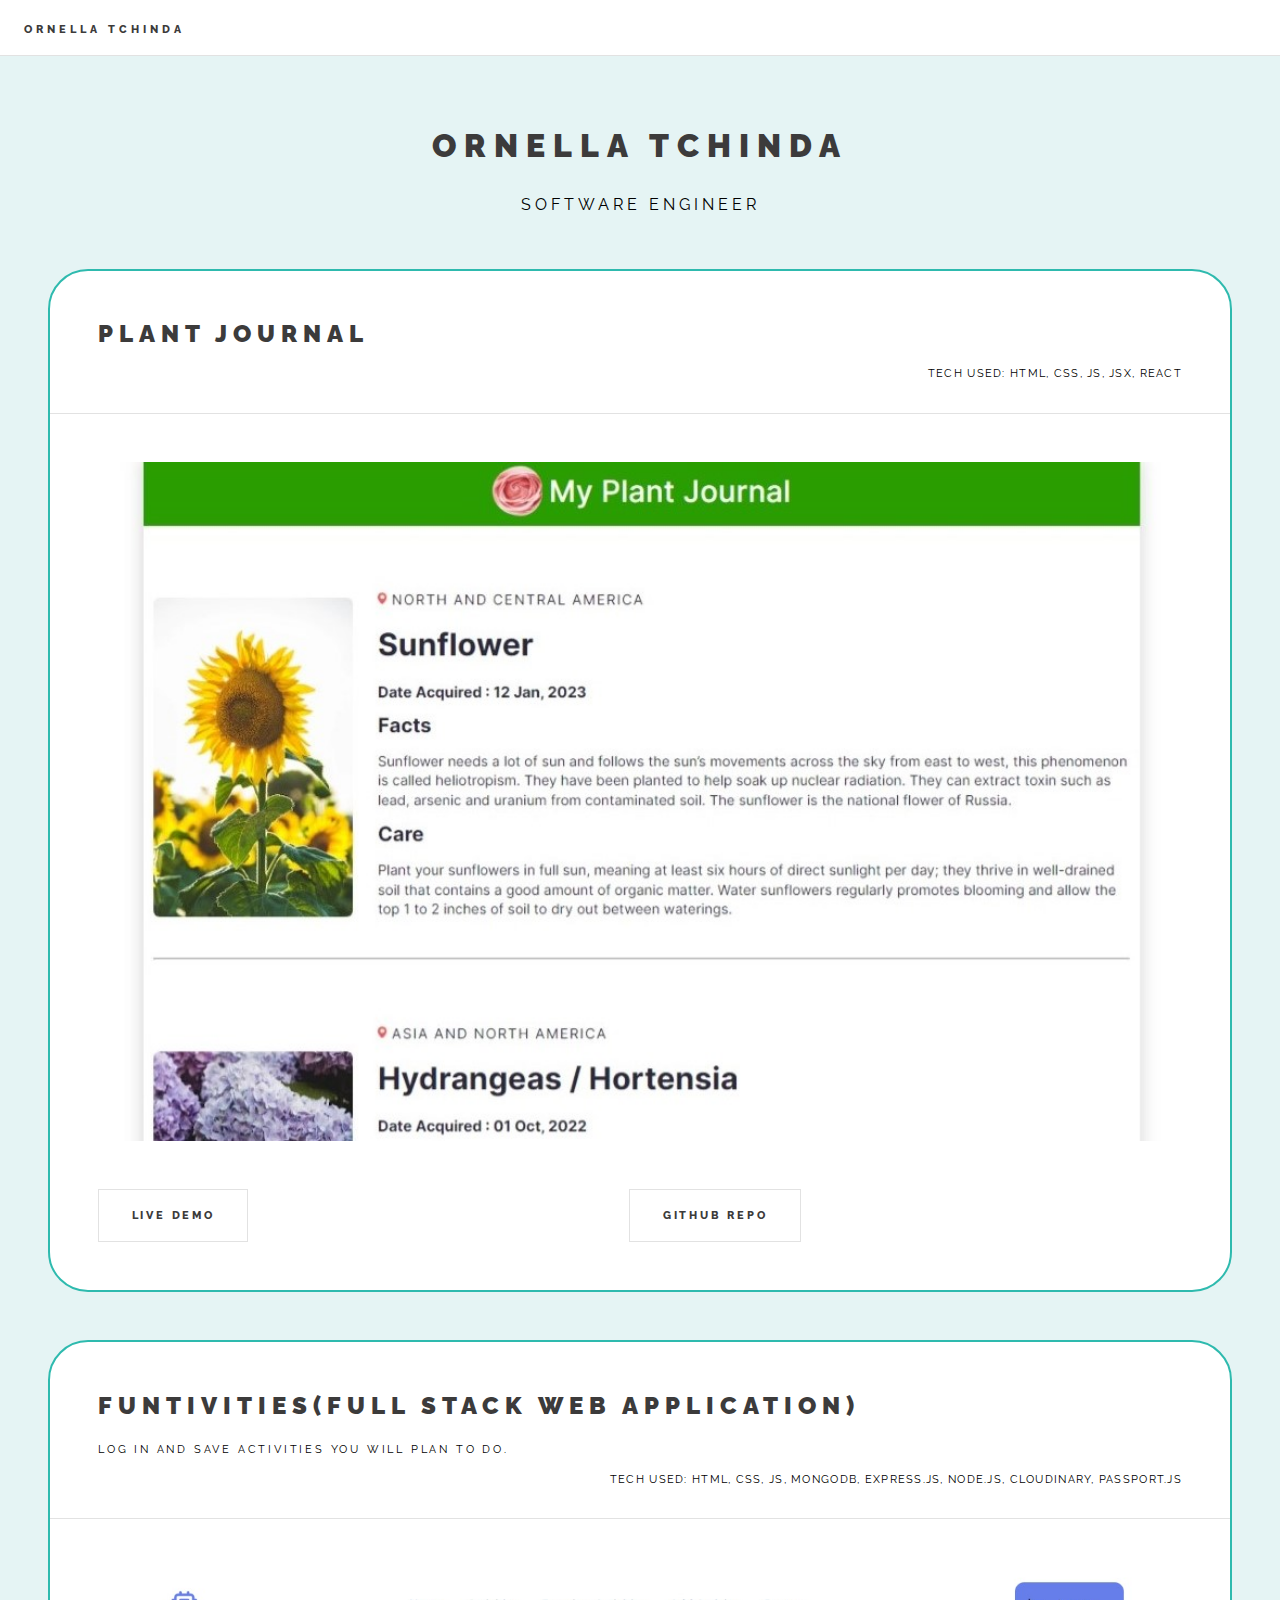
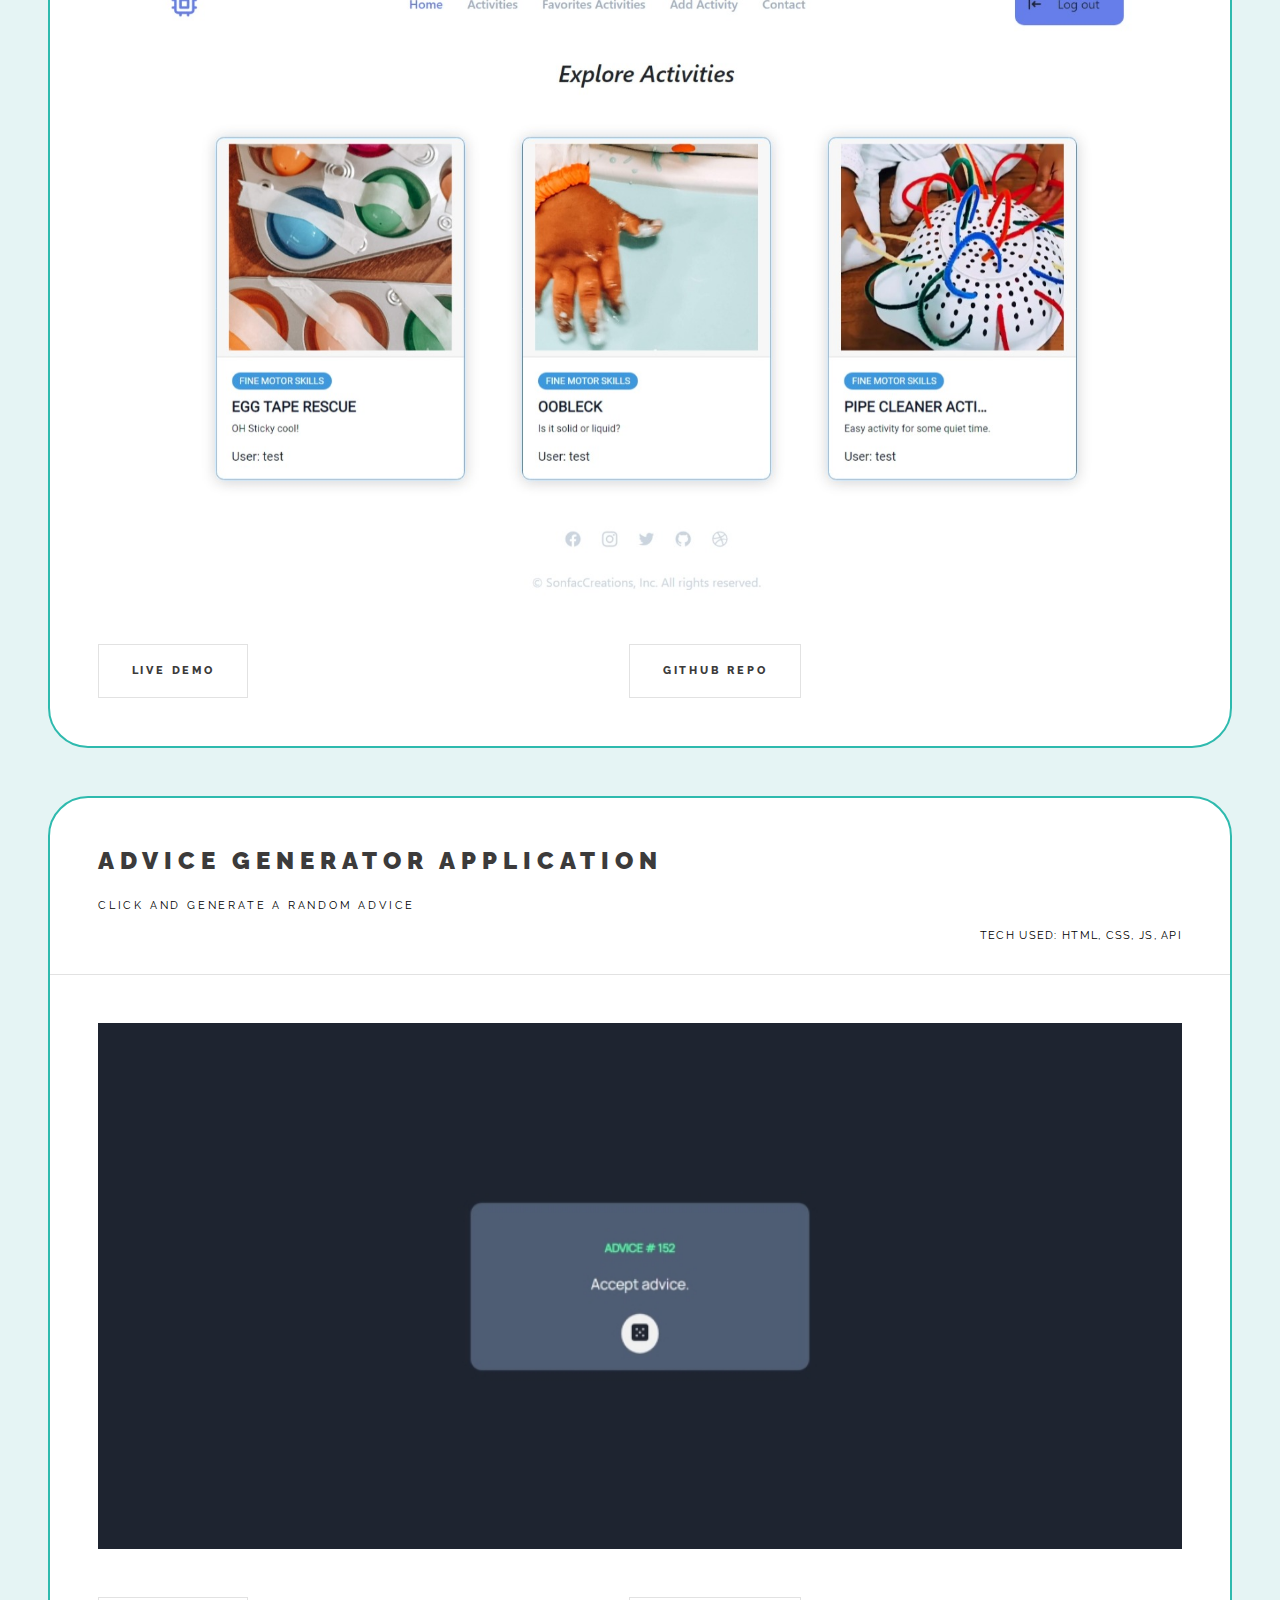
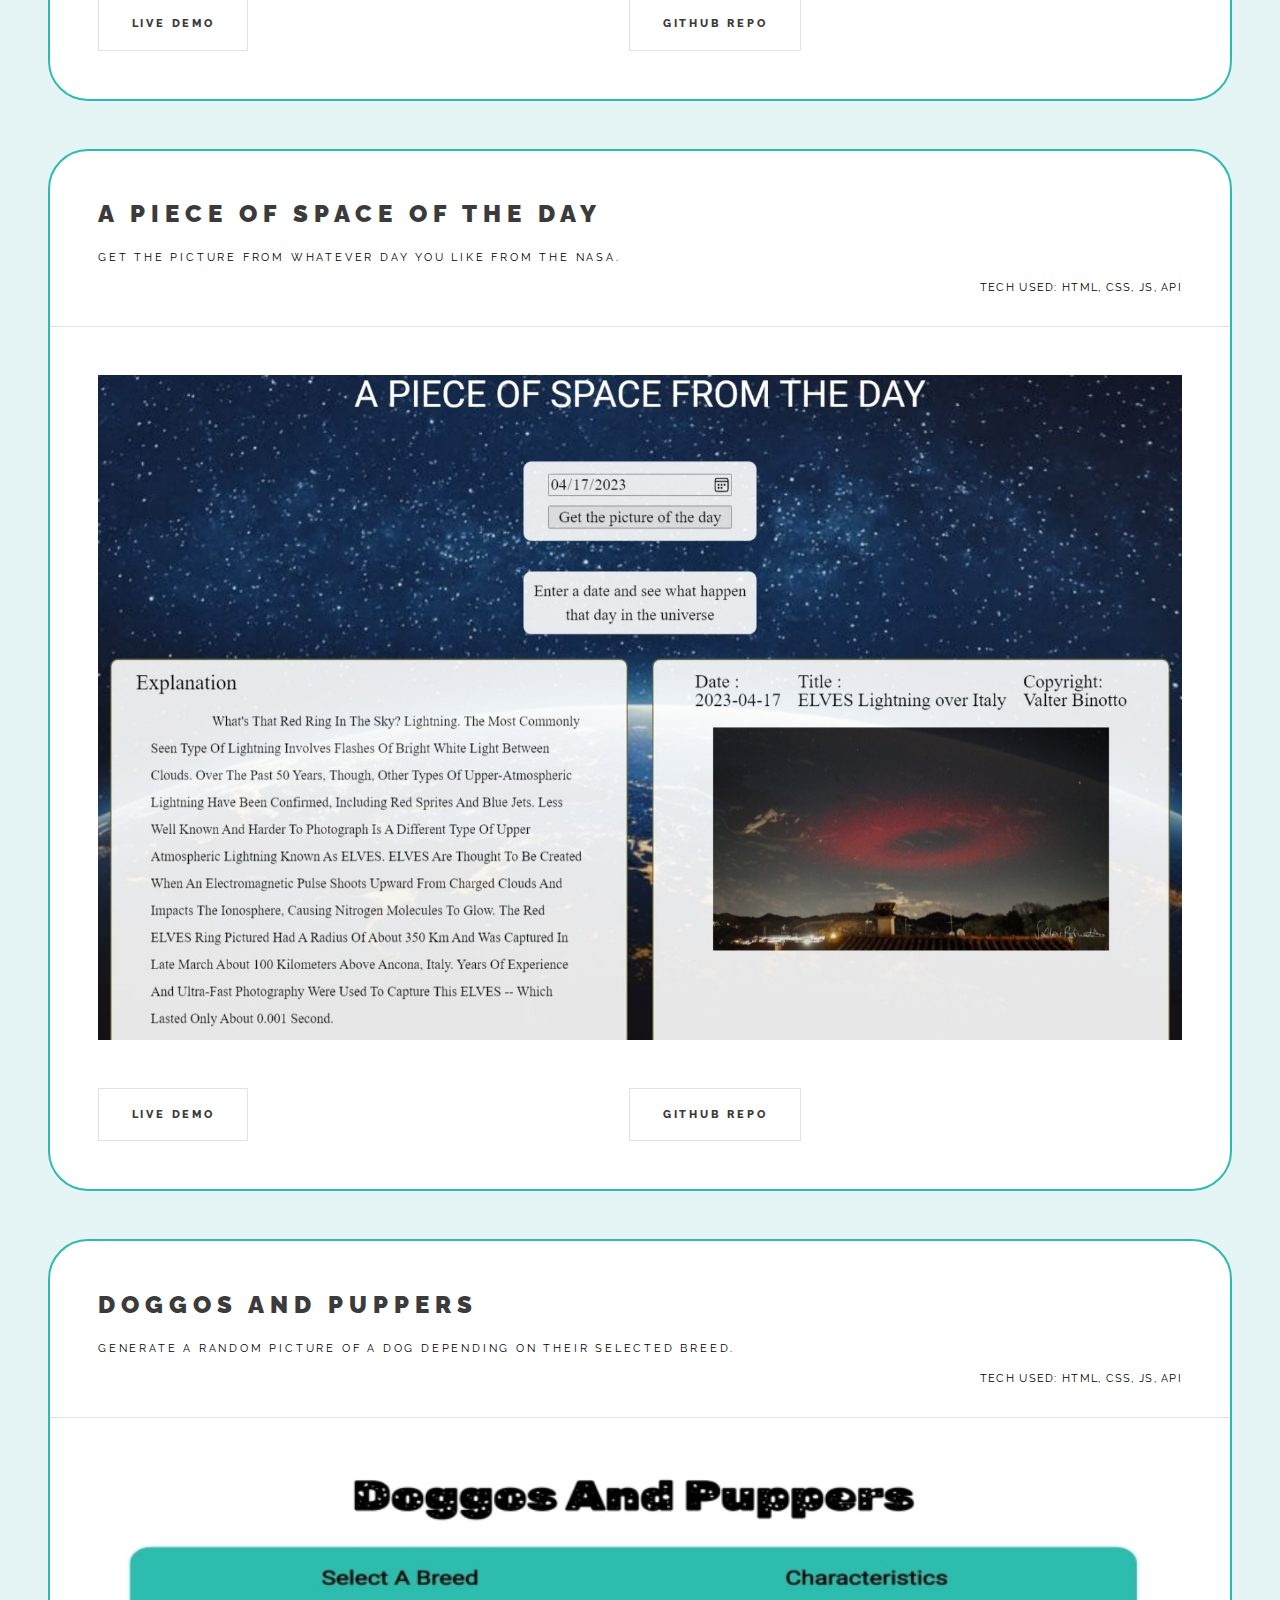
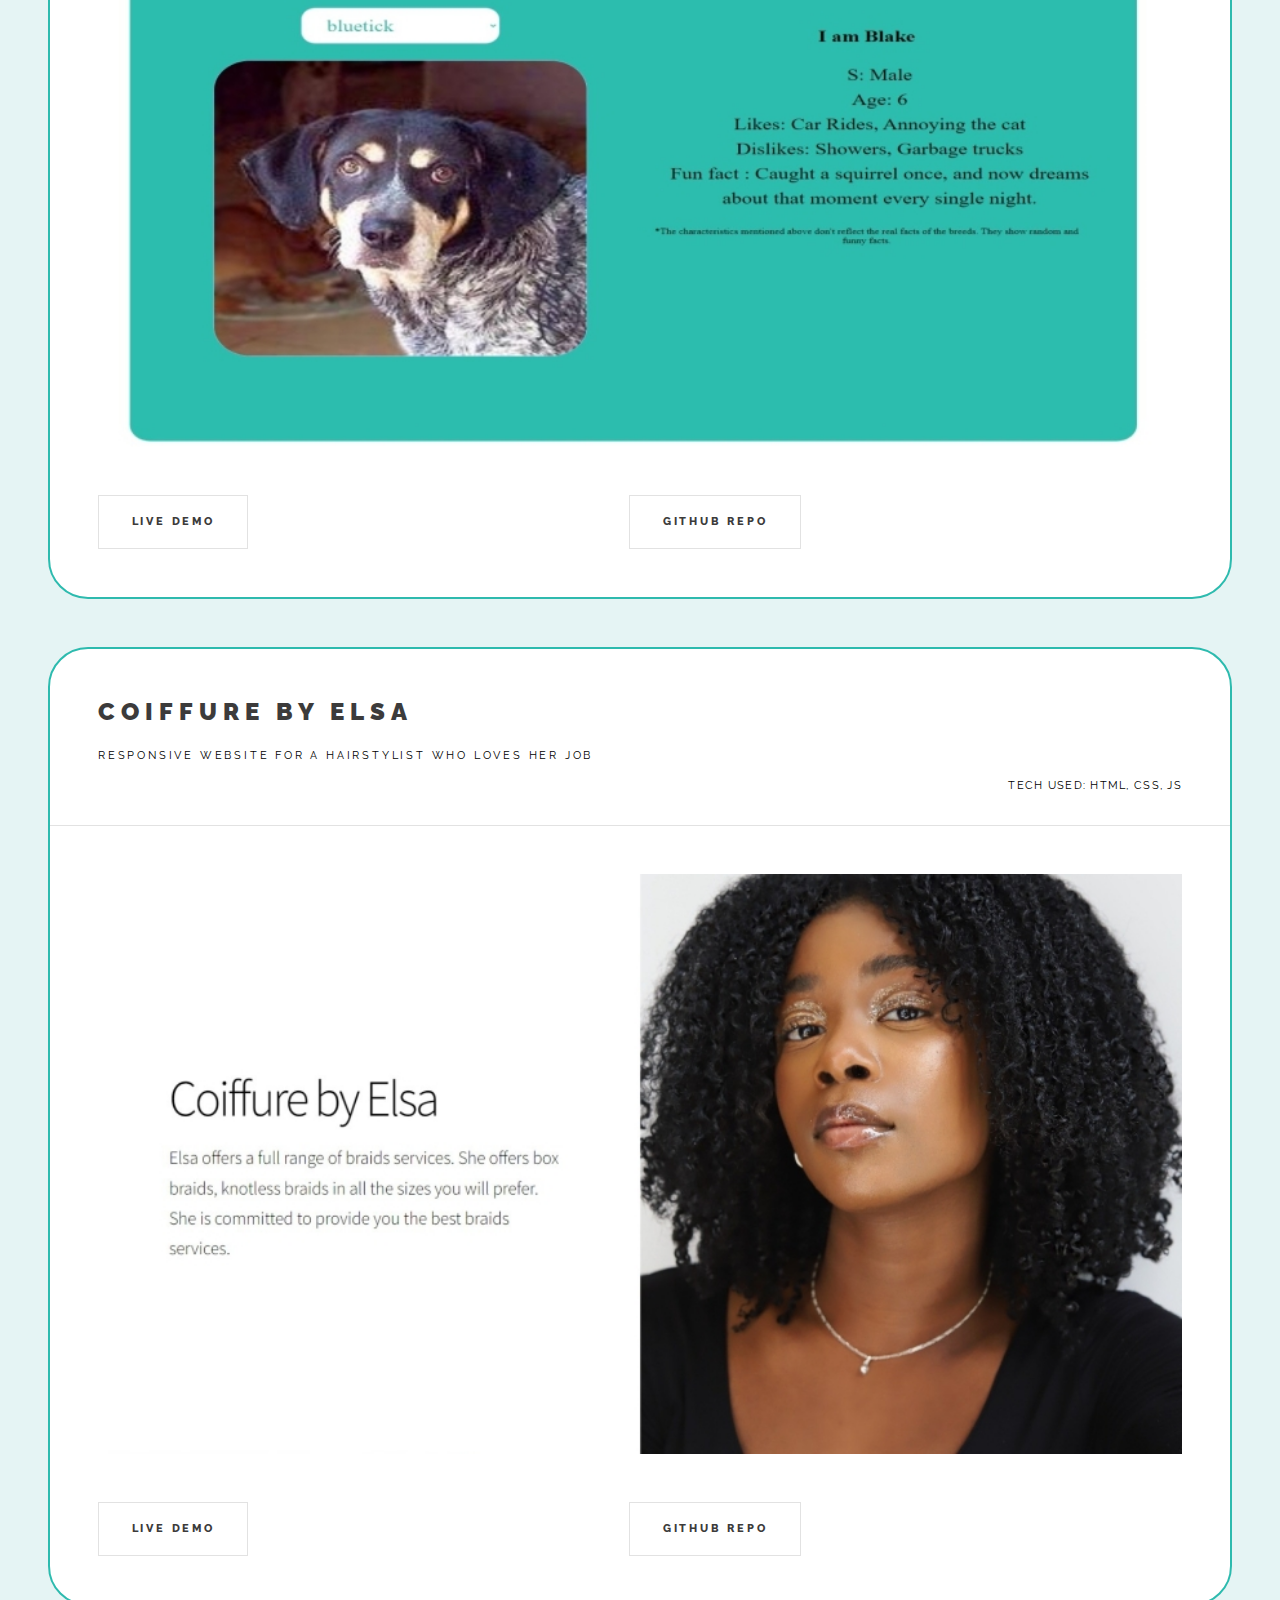
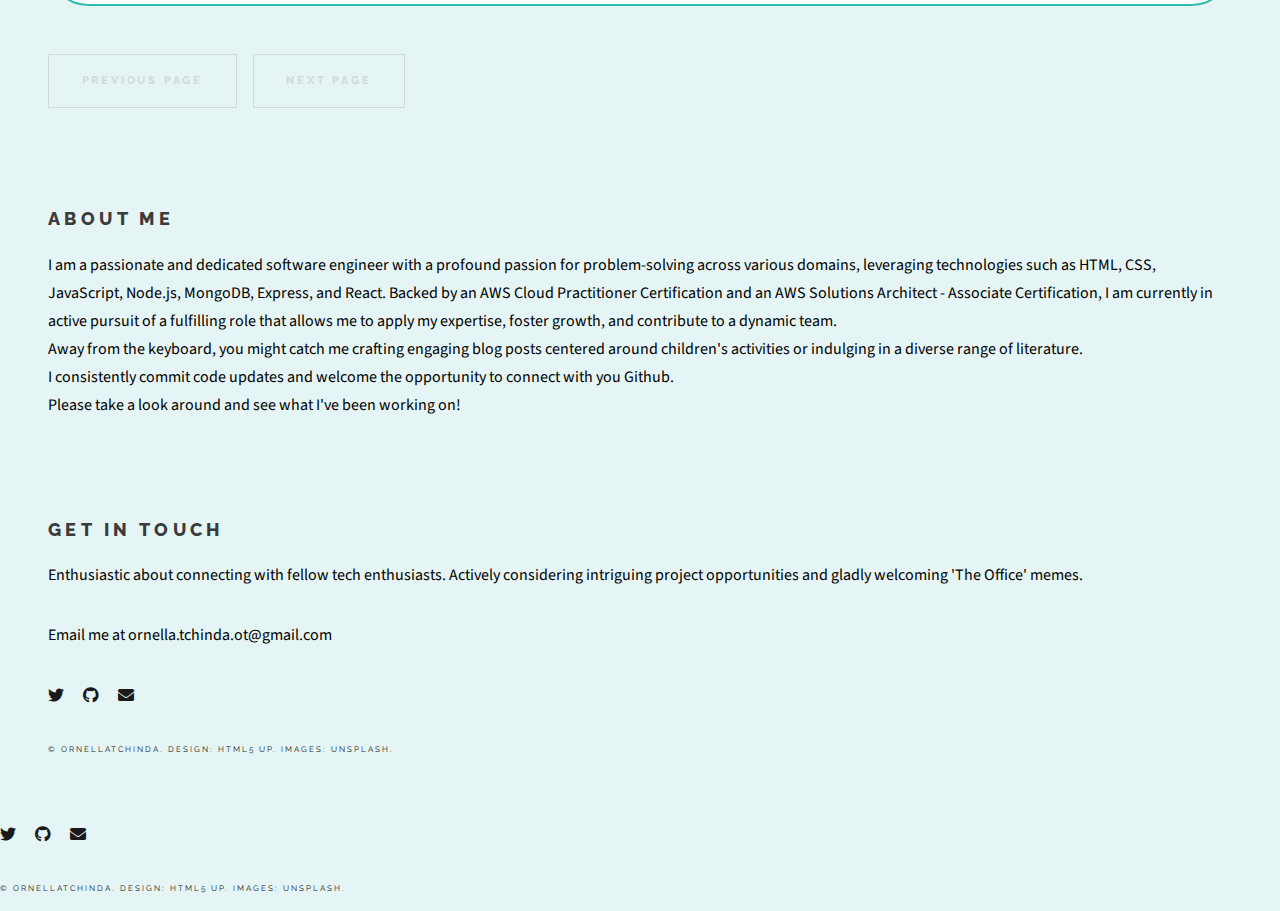
<file: index.html>
<!DOCTYPE HTML>
<!--
	Future Imperfect by HTML5 UP
	html5up.net | @ajlkn
	Free for personal and commercial use under the CCA 3.0 license (html5up.net/license)
-->
<html>

<head>
	<title>Ornella Tchinda</title>
	<meta charset="utf-8" />
	<meta name="viewport" content="width=device-width, initial-scale=1, user-scalable=no" />
	<meta name="color-scheme" content="light dark">
	<link rel="stylesheet" href="https://cdnjs.cloudflare.com/ajax/libs/font-awesome/4.7.0/css/font-awesome.min.css">
	<link rel="stylesheet" href="assets/css/main.css" />
</head>

<body class="is-preload">

	<!-- Wrapper -->
	<div id="wrapper">

		<!-- Header -->
		<header id="header">
			<h1><a href="index.html">Ornella Tchinda</a></h1>
			<!-- <nav class="links">
				<ul>
					<li><a href="#">Home</a></li>
					<li><a href="#">About me</a></li>
					<li><a href="#">Projects</a></li>
					<li><a href="#">Contact Me</a></li>
					<!-- <li><a href="#">Adipiscing</a></li> -->
			<!-- </ul>
			</nav>  -->
			<!-- <nav class="main">
				<ul>
					<!-- <li class="search">
						<a class="fa-search" href="#search">Search</a>
						<form id="search" method="get" action="#">
							<input type="text" name="query" placeholder="Search" />
						</form>
					</li> -->
			<!-- <li class="menu">
						<a class="fa-bars" href="#menu">Menu</a>
					</li>
				</ul>
			</nav> -->
		</header>



		<!-- Menu -->
		<section id="menu">

			<!-- Search -->
			<!-- <section>
				<form class="search" method="get" action="#">
					<input type="text" name="query" placeholder="Search" />
				</form>
			</section> -->

			<!-- Links -->
			<!-- <section>
				<ul class="links">
					<li>
						<a href="#">
							<h3>Home</h3>
							<!-- <p>Feugiat tempus veroeros dolor</p> -->
			<!-- </a>
					</li>
					<li>
						<a href="#">
							<h3>About me</h3>
							<!-- <p>Sed vitae justo condimentum</p> -->
			<!-- </a>
					</li>
					<li>
						<a href="#">
							<h3>Projects</h3>
							<!-- <p>Phasellus sed ultricies mi congue</p> -->
			<!-- </a>
					</li>
					<li>
						<a href="#">
							<h3>Contact Me</h3>
							<!-- <p>Porta lectus amet ultricies</p> -->
			<!-- </a>
					</li>
				</ul>
			</section>  -->

			<!-- Actions -->
			<!-- <section>
				<ul class="actions stacked">
					<li><a href="#" class="button large fit">Log In</a></li>
				</ul>
			</section> -->

		</section>

		<!-- Main -->
		<div id="main">

			<!-- Post -->
			<article class="post">
				<header>
					<div class="title">
						<h2><a href="https://plant-journal.netlify.app//">Plant Journal</a>
						</h2>
						<p class="techUsed">Tech Used: HTML, CSS, JS, JSX, React</p>
					</div>

				</header>

				<a href="https://plant-journal.netlify.app/" class="image featured"><img
						src="images/plant-journal-webcapture.jpeg" alt="" /></a>
				<!-- <p>Mauris neque quam, fermentum ut nisl vitae, convallis maximus nisl. Sed mattis nunc id lorem euismod
					placerat. Vivamus porttitor magna enim, ac accumsan tortor cursus at. Phasellus sed ultricies mi non
					congue ullam corper. Praesent tincidunt sed tellus ut rutrum. Sed vitae justo condimentum, porta
					lectus vitae, ultricies congue gravida diam non fringilla.</p> -->
				<footer>
					<ul class="actions">
						<li><a href="https://plant-journal.netlify.app/" class="button large">Live Demo</a>
						</li>
					</ul>
					<ul class="actions">
						<li><a href="https://github.com/OrnellaTchinda/Plant-Journal" class="button large">GitHub
								Repo</a>
						</li>
					</ul>
					<!-- <ul class="stats">
						<li><a href="#">General</a></li>
						<li><a href="#" class="icon solid fa-heart">28</a></li>
						<li><a href="#" class="icon solid fa-comment">128</a></li>
					</ul> -->
				</footer>
			</article>

			<!-- Post -->
			<article class="post">
				<header>
					<div class="title">
						<h2><a href="https://funtivities.cyclic.app">Funtivities(Full Stack Web Application)</a>
						</h2>
						<p>Log in and save activities you will plan to do.</p>
						<p class="techUsed">Tech Used: HTML, CSS, JS, MongoDB, Express.js, Node.js, Cloudinary,
							Passport.js</p>
					</div>

				</header>

				<a href="https://funtivities.cyclic.app" class="image featured"><img
						src="images/Funtivities-webCapture.jpeg" alt="" /></a>
				<!-- <p>Mauris neque quam, fermentum ut nisl vitae, convallis maximus nisl. Sed mattis nunc id lorem euismod
					placerat. Vivamus porttitor magna enim, ac accumsan tortor cursus at. Phasellus sed ultricies mi non
					congue ullam corper. Praesent tincidunt sed tellus ut rutrum. Sed vitae justo condimentum, porta
					lectus vitae, ultricies congue gravida diam non fringilla.</p> -->
				<footer>
					<ul class="actions">
						<li><a href="https://funtivities.cyclic.app" class="button large">Live Demo</a>
						</li>
					</ul>
					<ul class="actions">
						<li><a href="https://github.com/OrnellaTchinda/funtivities" class="button large">GitHub
								Repo</a>
						</li>
					</ul>
					<!-- <ul class="stats">
						<li><a href="#">General</a></li>
						<li><a href="#" class="icon solid fa-heart">28</a></li>
						<li><a href="#" class="icon solid fa-comment">128</a></li>
					</ul> -->
				</footer>
			</article>

			<!-- Post -->
			<article class="post">
				<header>
					<div class="title">
						<h2><a href="https://advice-generator-we-need.netlify.app/">Advice Generator Application</a>
						</h2>
						<p>CLick and generate a random advice</p>
						<p class="techUsed">Tech Used: HTML, CSS, JS, API</p>
					</div>


					<!--<div class="meta">

						<a href="#" class="icon solid fa-html5"></a>
						<a href="#" class="icon solid fa-css"></a>
						<a href="#" class="icon solid fa-js">f3b8</a>

						<!-- <time class="published" datetime="2015-11-01">November 1, 2015</time>
						<a href="#" class="author"><span class="name">Jane Doe</span><img src="images/avatar.jpg"
								alt="" /></a> -->
					<!--</div> -->
				</header>

				<a href="https://advice-generator-we-need.netlify.app/" class="image featured"><img
						src="images/Web capture-R_advice-generator-we-need.netlify.app.jpeg" alt="" /></a>

				<footer>
					<ul class="actions">
						<li><a href="https://advice-generator-we-need.netlify.app/" class="button large">Live Demo</a>
						</li>
					</ul>
					<ul class="actions">
						<li><a href="https://github.com/OrnellaTchinda/Advice-Generator" class="button large">GitHub
								Repo</a>
						</li>
					</ul>
					<!-- <ul class="stats">
						<li><a href="#">General</a></li>
						<li><a href="#" class="icon solid fa-heart">28</a></li>
						<li><a href="#" class="icon solid fa-comment">128</a></li>
					</ul> -->
				</footer>
			</article>

			<!-- Post -->

			<article class="post">
				<header>
					<div class="title">
						<h2><a href="https://doggos-and-puppers.netlify.app/">A piece of space of the day</a></h2>
						<p>Get the picture from whatever day you like from the NASA.</p>
						<p class="techUsed">Tech Used: HTML, CSS, JS, API</p>
					</div>
					<!-- <div class="meta">
						<time class="published" datetime="2015-10-25">October 25, 2015</time>
						<a href="#" class="author"><span class="name">Jane Doe</span><img src="images/avatar.jpg"
								alt="" /></a>
					</div> -->
				</header>
				<a href="https://nasa-find-picture-of-the-day.netlify.app" class="image featured"><img
						src="images/A_piece_of_space.jpeg" alt="" /></a>
				<!-- <p>Mauris neque quam, fermentum ut nisl vitae, convallis maximus nisl. Sed mattis nunc id lorem euismod
					placerat. Vivamus porttitor magna enim, ac accumsan tortor cursus at. Phasellus sed ultricies mi non
					congue ullam corper.</p> -->
				<footer>
					<ul class="actions">
						<li><a href="https://nasa-find-picture-of-the-day.netlify.app" class="button large">live
								demo</a></li>
					</ul>
					<ul class="actions">
						<li><a href="https://github.com/OrnellaTchinda/Nasa-API" class="button large">GitHub
								Repo</a></li>
					</ul>
					<!-- <ul class="stats">
						<li><a href="#">General</a></li>
						<li><a href="#" class="icon solid fa-heart">28</a></li>
						<li><a href="#" class="icon solid fa-comment">128</a></li>
					</ul> -->
				</footer>
			</article>



			<article class="post">
				<header>
					<div class="title">
						<h2><a href="https://doggos-and-puppers.netlify.app/">Doggos and Puppers</a></h2>
						<p>Generate a random picture of a dog depending on their selected breed.</p>
						<p class="techUsed">Tech Used: HTML, CSS, JS, API</p>
					</div>
					<!-- <div class="meta">
						<time class="published" datetime="2015-10-25">October 25, 2015</time>
						<a href="#" class="author"><span class="name">Jane Doe</span><img src="images/avatar.jpg"
								alt="" /></a>
					</div> -->
				</header>
				<a href="https://doggos-and-puppers.netlify.app/" class="image featured"><img
						src="images/doggos-and-puppers-R.jpeg" alt="" /></a>
				<!-- <p>Mauris neque quam, fermentum ut nisl vitae, convallis maximus nisl. Sed mattis nunc id lorem euismod
					placerat. Vivamus porttitor magna enim, ac accumsan tortor cursus at. Phasellus sed ultricies mi non
					congue ullam corper.</p> -->
				<footer>
					<ul class="actions">
						<li><a href="https://doggos-and-puppers.netlify.app/" class="button large">live demo</a></li>
					</ul>
					<ul class="actions">
						<li><a href="https://github.com/OrnellaTchinda/Doggos-and-Puppers" class="button large">GitHub
								Repo</a></li>
					</ul>
					<!-- <ul class="stats">
						<li><a href="#">General</a></li>
						<li><a href="#" class="icon solid fa-heart">28</a></li>
						<li><a href="#" class="icon solid fa-comment">128</a></li>
					</ul> -->
				</footer>
			</article>

			<!-- Post -->
			<article class="post">
				<header>
					<div class="title">
						<h2><a href="https://elsacoiffure.netlify.app/">Coiffure by Elsa</a></h2>
						<p>Responsive website for a hairstylist who loves her job</p>
						<p class="techUsed">Tech Used: HTML, CSS, JS</p>
					</div>
					<!-- <div class="meta">
						<time class="published" datetime="2015-10-22">October 22, 2015</time>
						<a href="#" class="author"><span class="name">Jane Doe</span><img src="images/avatar.jpg"
								alt="" /></a>
					</div> -->
				</header>
				<a href="https://elsacoiffure.netlify.app/" class="image featured"><img
						src="images/Web capture-R_elsacoiffure.netlify.app.jpeg" alt="" /></a>

				<footer>
					<ul class="actions">
						<li><a href="https://elsacoiffure.netlify.app/" class="button large">Live Demo</a></li>
					</ul>
					<ul class="actions">
						<li><a href="https://github.com/OrnellaTchinda/coiffure-by-elsa" class="button large">Github
								Repo</a></li>
					</ul>
					<!-- <ul class="stats">
						<li><a href="#">General</a></li>
						<li><a href="#" class="icon solid fa-heart">28</a></li>
						<li><a href="#" class="icon solid fa-comment">128</a></li>
					</ul> -->
				</footer>
			</article>

			<!-- Post -->



			<!-- Pagination -->
			<ul class="actions pagination">
				<li><a href="" class="disabled button large previous">Previous Page</a></li>
				<li><a href="index2.html" class=" disabled button large next">Next Page</a></li>
			</ul>

		</div>

		<!-- Sidebar -->
		<section id="sidebar">

			<!-- Intro -->
			<section id="intro">
				<header>
					<!-- <a href="index.html" class="logo"> <i class="logoo fas fa-code fa-6x"></i>
					</a> -->
					<h2>Ornella Tchinda</h2>
					<p>Software Engineer</p>
				</header>
			</section>


			<!-- About -->
			<section class="blurb">
				<h2>About Me</h2>
				<p> I am a passionate and dedicated software engineer with a profound passion for problem-solving across
					various domains, leveraging technologies such as HTML, CSS, JavaScript, Node.js, MongoDB, Express,
					and React. Backed by an AWS Cloud Practitioner Certification and an AWS Solutions Architect -
					Associate Certification, I am currently in active pursuit of a fulfilling role that allows me to
					apply my expertise, foster growth, and contribute to a dynamic team.<br>
					Away from the keyboard, you might catch me crafting engaging blog posts centered around children's
					activities or indulging in a diverse range of literature. <br> I consistently commit code updates
					and welcome the opportunity to connect with you <a
						href="https://github.com/OrnellaTchinda">Github</a>. <br> Please take a look around and see what
					I've been working on!
				</p>
				<!-- <ul class="actions">
					<li><a href="#" class="button">Learn More</a></li>
				</ul> -->
			</section>

			<!-- Footer -->
			<section id="footer">
				<div class="inner">
					<h2 class="major">Get in touch</h2>
					<p>Enthusiastic about connecting with fellow tech enthusiasts. Actively considering intriguing
						project opportunities and gladly welcoming 'The Office' memes.</p>
					<p>Email me at ornella.tchinda.ot@gmail.com </p>
					<section id="footer">
						<ul class="icons">
							<li><a href="https://twitter.com/OrnellaCodes" class="icon brands fa-twitter"><span
										class="label">Twitter</span></a></li>
							<!-- <li><a href="#" class="icon brands fa-facebook-f"><span class="label">Facebook</span></a></li> -->
							<!-- <li><a href="#" class="icon brands fa-instagram"><span class="label">Instagram</span></a></li> -->
							<li> <a href="https://github.com/OrnellaTchinda" class="icon brands fa-github"><span
										class="label">GitHub</span></a> </li>
							<!-- <li><a href="#" class="icon solid fa-rss "><span class="label">RSS</span></a></li> -->
							<li><a href="mailto:ornella.tchinda.ot@gmail.com" class="icon solid fa-envelope"><span
										class="label">Email</span></a></li>
						</ul>
						<p class="copyright">&copy; OrnellaTchinda. Design: <a href="http://html5up.net">HTML5 UP</a>.
							Images:
							<a href="http://unsplash.com">Unsplash</a>.
						</p>
					</section>


					<!-- <form method="post" action="mailto:ornella.tchinda.ot@gmail.com">
						<div class=" fields">
							<div class="field">
								<label for="name">Name</label>
								<input type="text" name="name" id="name" />
							</div>
							<div class="field">
								<label for="email">Email</label>
								<input type="email" name="email" id="email" />
							</div>
							<div class="field">
								<label for="message">Message</label>
								<textarea name="message" id="message" rows="4"
									placeholder="Please enter your message"></textarea>
							</div>

							<ul class="actions">
								<li><input type="submit" value="Send Message" class="button" /></li>
							</ul>
					</form> -->
				</div>

	</div>
	</section>

	<!-- Footer -->
	<section id="footer">
		<ul class="icons">
			<li><a href="https://twitter.com/OrnellaCodes" class="icon brands fa-twitter"><span
						class="label">Twitter</span></a></li>
			<!-- <li><a href="#" class="icon brands fa-facebook-f"><span class="label">Facebook</span></a></li> -->
			<!-- <li><a href="#" class="icon brands fa-instagram"><span class="label">Instagram</span></a></li> -->
			<li> <a href="https://github.com/OrnellaTchinda" class="icon brands fa-github"><span
						class="label">GitHub</span></a> </li>
			<!-- <li><a href="#" class="icon solid fa-rss "><span class="label">RSS</span></a></li> -->
			<li><a href="mailto:ornella.tchinda.ot@gmail.com" class="icon solid fa-envelope"><span
						class="label">Email</span></a></li>
		</ul>
		<p class="copyright">&copy; OrnellaTchinda. Design: <a href="http://html5up.net">HTML5 UP</a>. Images:
			<a href="http://unsplash.com">Unsplash</a>.
		</p>
	</section>

	</section>

	</div>

	<!-- Scripts -->
	<script src="assets/js/jquery.min.js"></script>
	<script src="assets/js/browser.min.js"></script>
	<script src="assets/js/breakpoints.min.js"></script>
	<script src="assets/js/util.js"></script>
	<script src="assets/js/main.js"></script>


</body>

</html>
</file>
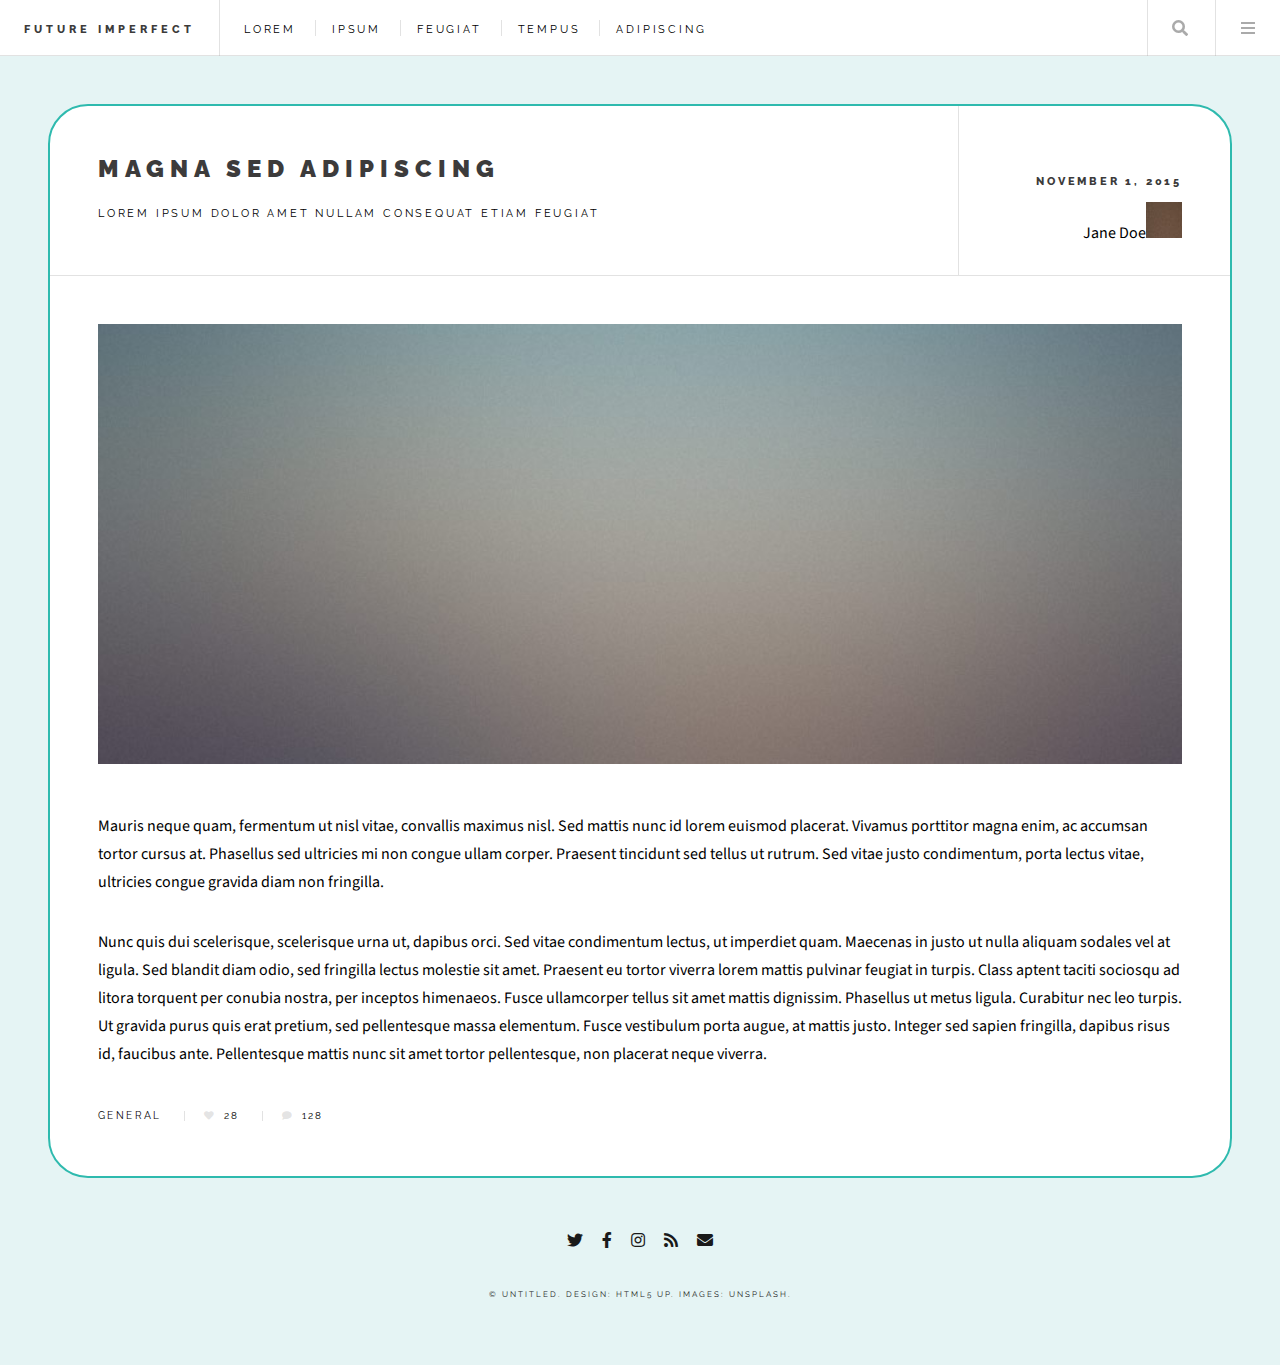
<file: single.html>
<!DOCTYPE HTML>
<!--
	Future Imperfect by HTML5 UP
	html5up.net | @ajlkn
	Free for personal and commercial use under the CCA 3.0 license (html5up.net/license)
-->
<html>
	<head>
		<title>Single - Future Imperfect by HTML5 UP</title>
		<meta charset="utf-8" />
		<meta name="viewport" content="width=device-width, initial-scale=1, user-scalable=no" />
		<link rel="stylesheet" href="assets/css/main.css" />
	</head>
	<body class="single is-preload">

		<!-- Wrapper -->
			<div id="wrapper">

				<!-- Header -->
					<header id="header">
						<h1><a href="index.html">Future Imperfect</a></h1>
						<nav class="links">
							<ul>
								<li><a href="#">Lorem</a></li>
								<li><a href="#">Ipsum</a></li>
								<li><a href="#">Feugiat</a></li>
								<li><a href="#">Tempus</a></li>
								<li><a href="#">Adipiscing</a></li>
							</ul>
						</nav>
						<nav class="main">
							<ul>
								<li class="search">
									<a class="fa-search" href="#search">Search</a>
									<form id="search" method="get" action="#">
										<input type="text" name="query" placeholder="Search" />
									</form>
								</li>
								<li class="menu">
									<a class="fa-bars" href="#menu">Menu</a>
								</li>
							</ul>
						</nav>
					</header>

				<!-- Menu -->
					<section id="menu">

						<!-- Search -->
							<section>
								<form class="search" method="get" action="#">
									<input type="text" name="query" placeholder="Search" />
								</form>
							</section>

						<!-- Links -->
							<section>
								<ul class="links">
									<li>
										<a href="#">
											<h3>Lorem ipsum</h3>
											<p>Feugiat tempus veroeros dolor</p>
										</a>
									</li>
									<li>
										<a href="#">
											<h3>Dolor sit amet</h3>
											<p>Sed vitae justo condimentum</p>
										</a>
									</li>
									<li>
										<a href="#">
											<h3>Feugiat veroeros</h3>
											<p>Phasellus sed ultricies mi congue</p>
										</a>
									</li>
									<li>
										<a href="#">
											<h3>Etiam sed consequat</h3>
											<p>Porta lectus amet ultricies</p>
										</a>
									</li>
								</ul>
							</section>

						<!-- Actions -->
							<section>
								<ul class="actions stacked">
									<li><a href="#" class="button large fit">Log In</a></li>
								</ul>
							</section>

					</section>

				<!-- Main -->
					<div id="main">

						<!-- Post -->
							<article class="post">
								<header>
									<div class="title">
										<h2><a href="#">Magna sed adipiscing</a></h2>
										<p>Lorem ipsum dolor amet nullam consequat etiam feugiat</p>
									</div>
									<div class="meta">
										<time class="published" datetime="2015-11-01">November 1, 2015</time>
										<a href="#" class="author"><span class="name">Jane Doe</span><img src="images/avatar.jpg" alt="" /></a>
									</div>
								</header>
								<span class="image featured"><img src="images/pic01.jpg" alt="" /></span>
								<p>Mauris neque quam, fermentum ut nisl vitae, convallis maximus nisl. Sed mattis nunc id lorem euismod placerat. Vivamus porttitor magna enim, ac accumsan tortor cursus at. Phasellus sed ultricies mi non congue ullam corper. Praesent tincidunt sed tellus ut rutrum. Sed vitae justo condimentum, porta lectus vitae, ultricies congue gravida diam non fringilla.</p>
								<p>Nunc quis dui scelerisque, scelerisque urna ut, dapibus orci. Sed vitae condimentum lectus, ut imperdiet quam. Maecenas in justo ut nulla aliquam sodales vel at ligula. Sed blandit diam odio, sed fringilla lectus molestie sit amet. Praesent eu tortor viverra lorem mattis pulvinar feugiat in turpis. Class aptent taciti sociosqu ad litora torquent per conubia nostra, per inceptos himenaeos. Fusce ullamcorper tellus sit amet mattis dignissim. Phasellus ut metus ligula. Curabitur nec leo turpis. Ut gravida purus quis erat pretium, sed pellentesque massa elementum. Fusce vestibulum porta augue, at mattis justo. Integer sed sapien fringilla, dapibus risus id, faucibus ante. Pellentesque mattis nunc sit amet tortor pellentesque, non placerat neque viverra. </p>
								<footer>
									<ul class="stats">
										<li><a href="#">General</a></li>
										<li><a href="#" class="icon solid fa-heart">28</a></li>
										<li><a href="#" class="icon solid fa-comment">128</a></li>
									</ul>
								</footer>
							</article>

					</div>

				<!-- Footer -->
					<section id="footer">
						<ul class="icons">
							<li><a href="#" class="icon brands fa-twitter"><span class="label">Twitter</span></a></li>
							<li><a href="#" class="icon brands fa-facebook-f"><span class="label">Facebook</span></a></li>
							<li><a href="#" class="icon brands fa-instagram"><span class="label">Instagram</span></a></li>
							<li><a href="#" class="icon solid fa-rss"><span class="label">RSS</span></a></li>
							<li><a href="#" class="icon solid fa-envelope"><span class="label">Email</span></a></li>
						</ul>
						<p class="copyright">&copy; Untitled. Design: <a href="http://html5up.net">HTML5 UP</a>. Images: <a href="http://unsplash.com">Unsplash</a>.</p>
					</section>

			</div>

		<!-- Scripts -->
			<script src="assets/js/jquery.min.js"></script>
			<script src="assets/js/browser.min.js"></script>
			<script src="assets/js/breakpoints.min.js"></script>
			<script src="assets/js/util.js"></script>
			<script src="assets/js/main.js"></script>

	</body>
</html>
</file>
<file: assets/css/main.css>
@import url(fontawesome-all.min.css);
@import url("https://fonts.googleapis.com/css?family=Source+Sans+Pro:400,700|Raleway:400,800,900");

/*
	Future Imperfect by HTML5 UP
	html5up.net | @ajlkn
	Free for personal and commercial use under the CCA 3.0 license (html5up.net/license)
*/

html,
body,
div,
span,
applet,
object,
iframe,
h1,
h2,
h3,
h4,
h5,
h6,
p,
blockquote,
pre,
a,
abbr,
acronym,
address,
big,
cite,
code,
del,
dfn,
em,
img,
ins,
kbd,
q,
s,
samp,
small,
strike,
strong,
sub,
sup,
tt,
var,
b,
u,
i,
center,
dl,
dt,
dd,
ol,
ul,
li,
fieldset,
form,
label,
legend,
table,
caption,
tbody,
tfoot,
thead,
tr,
th,
td,
article,
aside,
canvas,
details,
embed,
figure,
figcaption,
footer,
header,
hgroup,
menu,
article nav,
output,
ruby,
section,
summary,
time,
mark,
audio,
video {
	margin: 0;
	padding: 0;
	border: 0;
	font-size: 100%;
	font: inherit;
	vertical-align: baseline;
}

article,
aside,
details,
figcaption,
figure,
footer,
header,
hgroup,
menu,
nav,
section {
	display: block;
}

body {
	line-height: 1;
}

ol,
ul {
	list-style: none;
}

blockquote,
q {
	quotes: none;
}

blockquote:before,
blockquote:after,
q:before,
q:after {
	content: '';
	content: none;
}

table {
	border-collapse: collapse;
	border-spacing: 0;
}

body {
	-webkit-text-size-adjust: none;
}

mark {
	background-color: transparent;
	color: inherit;
}

input::-moz-focus-inner {
	border: 0;
	padding: 0;
}

input,
select,
textarea {
	-moz-appearance: none;
	-webkit-appearance: none;
	-ms-appearance: none;
	appearance: none;
}

/* Basic */

@-ms-viewport {
	width: device-width;
}

body {
	-ms-overflow-style: scrollbar;
}

@media screen and (max-width: 480px) {

	html,
	body {
		min-width: 320px;
	}

}

html {
	box-sizing: border-box;
}

*,
*:before,
*:after {
	box-sizing: inherit;
}

body {
	/* background: #fdf4cd; */
	background: #e5f4f4;
}

body.is-preload *,
body.is-preload *:before,
body.is-preload *:after {
	-moz-animation: none !important;
	-webkit-animation: none !important;
	-ms-animation: none !important;
	animation: none !important;
	-moz-transition: none !important;
	-webkit-transition: none !important;
	-ms-transition: none !important;
	transition: none !important;
}

/* Type */

body,
input,
select,
textarea {
	color: #000000;
	font-family: "Source Sans Pro", Helvetica, sans-serif;
	font-size: 14pt;
	font-weight: 400;
	line-height: 1.75;
}

@media screen and (max-width: 1680px) {

	body,
	input,
	select,
	textarea {
		font-size: 12pt;
	}

}

@media screen and (max-width: 1280px) {

	body,
	input,
	select,
	textarea {
		font-size: 12pt;
	}

}

@media screen and (max-width: 980px) {

	body,
	input,
	select,
	textarea {
		font-size: 12pt;
	}

}

@media screen and (max-width: 736px) {

	body,
	input,
	select,
	textarea {
		font-size: 12pt;
	}

}

@media screen and (max-width: 480px) {

	body,
	input,
	select,
	textarea {
		font-size: 12pt;
	}

}

a {
	-moz-transition: color 0.2s ease, border-bottom-color 0.2s ease;
	-webkit-transition: color 0.2s ease, border-bottom-color 0.2s ease;
	-ms-transition: color 0.2s ease, border-bottom-color 0.2s ease;
	transition: color 0.2s ease, border-bottom-color 0.2s ease;
	/* border-bottom: dotted 1px rgba(160, 160, 160, 0.65); */
	color: inherit;
	text-decoration: none;
}

a:before {
	-moz-transition: color 0.2s ease;
	-webkit-transition: color 0.2s ease;
	-ms-transition: color 0.2s ease;
	transition: color 0.2s ease;
}

a:hover {
	border-bottom-color: transparent;
	color: #2ebaae !important;
}

a:hover:before {
	color: #2ebaae !important;
}

strong,
b {
	color: #3c3b3b;
	font-weight: 700;
}

em,
i {
	font-style: italic;
}

p {
	margin: 0 0 2em 0;
}

h1,
h2,
h3,
h4,
h5,
h6 {
	color: #3c3b3b;
	font-family: "Raleway", Helvetica, sans-serif;
	font-weight: 800;
	letter-spacing: 0.25em;
	line-height: 1.65;
	margin: 0 0 1em 0;
	text-transform: uppercase;
}

h1 a,
h2 a,
h3 a,
h4 a,
h5 a,
h6 a {
	color: inherit;
	border-bottom: 0;
}

h2 {
	font-size: 1.1em;
}

h3 {
	font-size: 0.9em;
}

h4 {
	font-size: 0.7em;
}

h5 {
	font-size: 0.7em;
}

h6 {
	font-size: 0.7em;
}

sub {
	font-size: 0.8em;
	position: relative;
	top: 0.5em;
}

hr {
	border: 0;
	border-bottom: solid 1px rgba(160, 160, 160, 0.3);
	margin: 2em 0;
}

hr.major {
	margin: 3em 0;
}

.align-left {
	text-align: left;
}

.align-center {
	text-align: center;
}

.align-right {
	text-align: right;
}

/* Author */

/* .author {
	display: -moz-flex;
	display: -webkit-flex;
	display: -ms-flex;
	display: flex;
	-moz-flex-direction: row;
	-webkit-flex-direction: row;
	-ms-flex-direction: row;
	flex-direction: row;
	-moz-align-items: center;
	-webkit-align-items: center;
	-ms-align-items: center;
	align-items: center;
	-moz-justify-content: -moz-flex-end;
	-webkit-justify-content: -webkit-flex-end;
	-ms-justify-content: -ms-flex-end;
	justify-content: flex-end;
	border-bottom: 0;
	font-family: "Raleway", Helvetica, sans-serif;
	font-size: 0.6em;
	font-weight: 400;
	letter-spacing: 0.25em;
	text-transform: uppercase;
	white-space: nowrap;
}

.author .name {
	-moz-transition: border-bottom-color 0.2s ease;
	-webkit-transition: border-bottom-color 0.2s ease;
	-ms-transition: border-bottom-color 0.2s ease;
	transition: border-bottom-color 0.2s ease;
	border-bottom: dotted 1px rgba(160, 160, 160, 0.65);
	display: block;
	margin: 0 1.5em 0 0;
}

.author img {
	border-radius: 100%;
	display: block;
	width: 4em;
}

.author:hover .name {
	border-bottom-color: transparent;
} */

/* Blurb */

/* .blurb h2 {
	font-size: 0.9em;
	margin: 0 0 1.5em 0;
}

.blurb h3 {
	font-size: 0.7em;
}

.blurb p {
	font-size: 1em;
	text-indent: 1.5em;
} */

/* Box */

.box {
	border: solid 1px rgba(160, 160, 160, 0.3);
	margin-bottom: 2em;
	padding: 1.5em;
}

.box> :last-child,
.box> :last-child> :last-child,
.box> :last-child> :last-child> :last-child {
	margin-bottom: 0;
}

.box.alt {
	border: 0;
	border-radius: 0;
	padding: 0;
}

/* Button */

input[type="submit"],
input[type="reset"],
input[type="button"],
button,
.button {
	-moz-appearance: none;
	-webkit-appearance: none;
	-ms-appearance: none;
	appearance: none;
	-moz-transition: background-color 0.2s ease, box-shadow 0.2s ease, color 0.2s ease;
	-webkit-transition: background-color 0.2s ease, box-shadow 0.2s ease, color 0.2s ease;
	-ms-transition: background-color 0.2s ease, box-shadow 0.2s ease, color 0.2s ease;
	transition: background-color 0.2s ease, box-shadow 0.2s ease, color 0.2s ease;
	background-color: transparent;
	border: 0;
	box-shadow: inset 0 0 0 1px rgba(160, 160, 160, 0.3);
	color: #3c3b3b !important;
	cursor: pointer;
	display: inline-block;
	font-family: "Raleway", Helvetica, sans-serif;
	font-size: 0.6em;
	font-weight: 800;
	height: 4.8125em;
	letter-spacing: 0.25em;
	line-height: 4.8125em;
	padding: 0 2.5em;
	text-align: center;
	text-decoration: none;
	text-transform: uppercase;
	white-space: nowrap;
}

input[type="submit"]:hover,
input[type="reset"]:hover,
input[type="button"]:hover,
button:hover,
.button:hover {
	box-shadow: inset 0 0 0 1px #2ebaae;
	color: #2ebaae !important;
}

input[type="submit"]:hover:active,
input[type="reset"]:hover:active,
input[type="button"]:hover:active,
button:hover:active,
.button:hover:active {
	background-color: rgba(46, 186, 174, 0.05);
}

input[type="submit"]:before,
input[type="submit"]:after,
input[type="reset"]:before,
input[type="reset"]:after,
input[type="button"]:before,
input[type="button"]:after,
button:before,
button:after,
.button:before,
.button:after {
	color: #aaaaaa;
	position: relative;
}

input[type="submit"]:before,
input[type="reset"]:before,
input[type="button"]:before,
button:before,
.button:before {
	left: -1em;
	padding: 0 0 0 0.75em;
}

input[type="submit"]:after,
input[type="reset"]:after,
input[type="button"]:after,
button:after,
.button:after {
	left: 1em;
	padding: 0 0.75em 0 0;
}

input[type="submit"].fit,
input[type="reset"].fit,
input[type="button"].fit,
button.fit,
.button.fit {
	width: 100%;
}

input[type="submit"].large,
input[type="reset"].large,
input[type="button"].large,
button.large,
.button.large {
	font-size: 0.7em;
	padding: 0 3em;
}

input[type="submit"].small,
input[type="reset"].small,
input[type="button"].small,
button.small,
.button.small {
	font-size: 0.5em;
}

input[type="submit"].disabled,
input[type="submit"]:disabled,
input[type="reset"].disabled,
input[type="reset"]:disabled,
input[type="button"].disabled,
input[type="button"]:disabled,
button.disabled,
button:disabled,
.button.disabled,
.button:disabled {
	pointer-events: none;
	color: rgba(160, 160, 160, 0.3) !important;
}

input[type="submit"].disabled:before,
input[type="submit"]:disabled:before,
input[type="reset"].disabled:before,
input[type="reset"]:disabled:before,
input[type="button"].disabled:before,
input[type="button"]:disabled:before,
button.disabled:before,
button:disabled:before,
.button.disabled:before,
.button:disabled:before {
	color: rgba(160, 160, 160, 0.3) !important;
}

/* Form */

form {
	margin: 0 0 2em 0;
}

form.search {
	text-decoration: none;
	position: relative;
}

form.search:before {
	-moz-osx-font-smoothing: grayscale;
	-webkit-font-smoothing: antialiased;
	display: inline-block;
	font-style: normal;
	font-variant: normal;
	text-rendering: auto;
	line-height: 1;
	text-transform: none !important;
	font-family: 'Font Awesome 5 Free';
	font-weight: 900;
}

form.search:before {
	color: #aaaaaa;
	content: '\f002';
	display: block;
	height: 2.75em;
	left: 0;
	line-height: 2.75em;
	position: absolute;
	text-align: center;
	top: 0;
	width: 2.5em;
}

form.search>input:first-child {
	padding-left: 2.5em;
}

label {
	color: #3c3b3b;
	display: block;
	font-size: 0.9em;
	font-weight: 700;
	margin: 0 0 1em 0;
}

input[type="text"],
input[type="password"],
input[type="email"],
input[type="tel"],
select,
textarea {
	-moz-appearance: none;
	-webkit-appearance: none;
	-ms-appearance: none;
	appearance: none;
	background: rgba(160, 160, 160, 0.075);
	border: none;
	border: solid 1px rgba(160, 160, 160, 0.3);
	border-radius: 0;
	color: inherit;
	display: block;
	outline: 0;
	padding: 0 1em;
	text-decoration: none;
	width: 100%;
}

input[type="text"]:invalid,
input[type="password"]:invalid,
input[type="email"]:invalid,
input[type="tel"]:invalid,
select:invalid,
textarea:invalid {
	box-shadow: none;
}

input[type="text"]:focus,
input[type="password"]:focus,
input[type="email"]:focus,
input[type="tel"]:focus,
select:focus,
textarea:focus {
	border-color: #2ebaae;
	box-shadow: inset 0 0 0 1px #2ebaae;
}

.select-wrapper {
	text-decoration: none;
	display: block;
	position: relative;
}

.select-wrapper:before {
	-moz-osx-font-smoothing: grayscale;
	-webkit-font-smoothing: antialiased;
	display: inline-block;
	font-style: normal;
	font-variant: normal;
	text-rendering: auto;
	line-height: 1;
	text-transform: none !important;
	font-family: 'Font Awesome 5 Free';
	font-weight: 900;
}

.select-wrapper:before {
	color: rgba(160, 160, 160, 0.3);
	content: '\f078';
	display: block;
	height: 2.75em;
	line-height: 2.75em;
	pointer-events: none;
	position: absolute;
	right: 0;
	text-align: center;
	top: 0;
	width: 2.75em;
}

.select-wrapper select::-ms-expand {
	display: none;
}

select {
	background-image: url("data:image/svg+xml;charset=utf8,%3Csvg xmlns='http://www.w3.org/2000/svg' width='40' height='40' preserveAspectRatio='none' viewBox='0 0 40 40'%3E%3Cpath d='M9.4,12.3l10.4,10.4l10.4-10.4c0.2-0.2,0.5-0.4,0.9-0.4c0.3,0,0.6,0.1,0.9,0.4l3.3,3.3c0.2,0.2,0.4,0.5,0.4,0.9 c0,0.4-0.1,0.6-0.4,0.9L20.7,31.9c-0.2,0.2-0.5,0.4-0.9,0.4c-0.3,0-0.6-0.1-0.9-0.4L4.3,17.3c-0.2-0.2-0.4-0.5-0.4-0.9 c0-0.4,0.1-0.6,0.4-0.9l3.3-3.3c0.2-0.2,0.5-0.4,0.9-0.4S9.1,12.1,9.4,12.3z' fill='rgba(160, 160, 160, 0.3)' /%3E%3C/svg%3E");
	background-size: 1.25rem;
	background-repeat: no-repeat;
	background-position: calc(100% - 1rem) center;
	height: 2.75em;
	padding-right: 2.75em;
	text-overflow: ellipsis;
}

select option {
	color: #3c3b3b;
	background: #ffffff;
}

select:focus::-ms-value {
	background-color: transparent;
}

select::-ms-expand {
	display: none;
}

input[type="text"],
input[type="password"],
input[type="email"],
select {
	height: 2.75em;
}

textarea {
	padding: 0.75em 1em;
}

input[type="checkbox"],
input[type="radio"] {
	-moz-appearance: none;
	-webkit-appearance: none;
	-ms-appearance: none;
	appearance: none;
	display: block;
	float: left;
	margin-right: -2em;
	opacity: 0;
	width: 1em;
	z-index: -1;
}

input[type="checkbox"]+label,
input[type="radio"]+label {
	text-decoration: none;
	color: #646464;
	cursor: pointer;
	display: inline-block;
	font-size: 1em;
	font-weight: 400;
	padding-left: 2.4em;
	padding-right: 0.75em;
	position: relative;
}

input[type="checkbox"]+label:before,
input[type="radio"]+label:before {
	-moz-osx-font-smoothing: grayscale;
	-webkit-font-smoothing: antialiased;
	display: inline-block;
	font-style: normal;
	font-variant: normal;
	text-rendering: auto;
	line-height: 1;
	text-transform: none !important;
	font-family: 'Font Awesome 5 Free';
	font-weight: 900;
}

input[type="checkbox"]+label:before,
input[type="radio"]+label:before {
	background: rgba(160, 160, 160, 0.075);
	border: solid 1px rgba(160, 160, 160, 0.3);
	content: '';
	display: inline-block;
	font-size: 0.8em;
	height: 2.0625em;
	left: 0;
	line-height: 2.0625em;
	position: absolute;
	text-align: center;
	top: 0;
	width: 2.0625em;
}

input[type="checkbox"]:checked+label:before,
input[type="radio"]:checked+label:before {
	background: #3c3b3b;
	border-color: #3c3b3b;
	color: #ffffff;
	content: '\f00c';
}

input[type="checkbox"]:focus+label:before,
input[type="radio"]:focus+label:before {
	border-color: #2ebaae;
	box-shadow: 0 0 0 1px #2ebaae;
}

input[type="radio"]+label:before {
	border-radius: 100%;
}

::-webkit-input-placeholder {
	color: #aaaaaa !important;
	opacity: 1.0;
}

:-moz-placeholder {
	color: #aaaaaa !important;
	opacity: 1.0;
}

::-moz-placeholder {
	color: #aaaaaa !important;
	opacity: 1.0;
}

:-ms-input-placeholder {
	color: #aaaaaa !important;
	opacity: 1.0;
}

/* Icon */

.icon {
	text-decoration: none;
	border-bottom: none;
	position: relative;
}

.icon:before {
	-moz-osx-font-smoothing: grayscale;
	-webkit-font-smoothing: antialiased;
	display: inline-block;
	font-style: normal;
	font-variant: normal;
	text-rendering: auto;
	line-height: 1;
	text-transform: none !important;
	font-family: 'Font Awesome 5 Free';
	font-weight: 400;
}

.icon>.label {
	display: none;
}

.icon:before {
	line-height: inherit;
}

.icon.solid:before {
	font-weight: 900;
}

.icon.brands:before {
	font-family: 'Font Awesome 5 Brands';
}

.icon.suffix:before {
	float: right;
}

/* Image */

.image {
	border: 0;
	display: inline-block;
	position: relative;
}

.image img {
	display: block;
}

.image.left,
.image.right {
	max-width: 40%;
}

.image.left img,
.image.right img {
	width: 100%;
}

.image.left {
	float: left;
	padding: 0 1.5em 1em 0;
	top: 0.25em;
}

.image.right {
	float: right;
	padding: 0 0 1em 1.5em;
	top: 0.25em;
}

.image.fit {
	display: block;
	margin: 0 0 2em 0;
	width: 100%;
}

.image.fit img {
	width: 100%;
}

.image.featured {
	display: block;
	margin: 0 0 3em 0;
	width: 100%;
}

.image.featured img {
	width: 100%;
}

@media screen and (max-width: 736px) {

	.image.featured {
		margin: 0 0 1.5em 0;
	}

}

.image.main {
	display: block;
	margin: 0 0 3em 0;
	width: 100%;
}

.image.main img {
	width: 100%;
}

/* List */

ol {
	list-style: decimal;
	margin: 0 0 2em 0;
	padding-left: 1.25em;
}

ol li {
	padding-left: 0.25em;
}

ul {
	list-style: disc;
	margin: 0 0 2em 0;
	padding-left: 1em;
}

ul li {
	padding-left: 0.5em;
}

ul.alt {
	list-style: none;
	padding-left: 0;
}

ul.alt li {
	border-top: solid 1px rgba(160, 160, 160, 0.3);
	padding: 0.5em 0;
}

ul.alt li:first-child {
	border-top: 0;
	padding-top: 0;
}

dl {
	margin: 0 0 2em 0;
}

dl dt {
	display: block;
	font-weight: 700;
	margin: 0 0 1em 0;
}

dl dd {
	margin-left: 2em;
}

/* Actions */

ul.actions {
	display: -moz-flex;
	display: -webkit-flex;
	display: -ms-flex;
	display: flex;
	cursor: default;
	list-style: none;
	margin-left: -1em;
	padding-left: 0;
}

ul.actions li {
	padding: 0 0 0 1em;
	vertical-align: middle;
}

ul.actions.special {
	-moz-justify-content: center;
	-webkit-justify-content: center;
	-ms-justify-content: center;
	justify-content: center;
	width: 100%;
	margin-left: 0;
}

ul.actions.special li:first-child {
	padding-left: 0;
}

ul.actions.stacked {
	-moz-flex-direction: column;
	-webkit-flex-direction: column;
	-ms-flex-direction: column;
	flex-direction: column;
	margin-left: 0;
}

ul.actions.stacked li {
	padding: 1.3em 0 0 0;
}

ul.actions.stacked li:first-child {
	padding-top: 0;
}

ul.actions.fit {
	width: calc(100% + 1em);
}

ul.actions.fit li {
	-moz-flex-grow: 1;
	-webkit-flex-grow: 1;
	-ms-flex-grow: 1;
	flex-grow: 1;
	-moz-flex-shrink: 1;
	-webkit-flex-shrink: 1;
	-ms-flex-shrink: 1;
	flex-shrink: 1;
	width: 100%;
}

ul.actions.fit li>* {
	width: 100%;
}

ul.actions.fit.stacked {
	width: 100%;
}

@media screen and (max-width: 480px) {

	ul.actions:not(.fixed) {
		-moz-flex-direction: column;
		-webkit-flex-direction: column;
		-ms-flex-direction: column;
		flex-direction: column;
		margin-left: 0;
		width: 100% !important;
	}

	ul.actions:not(.fixed) li {
		-moz-flex-grow: 1;
		-webkit-flex-grow: 1;
		-ms-flex-grow: 1;
		flex-grow: 1;
		-moz-flex-shrink: 1;
		-webkit-flex-shrink: 1;
		-ms-flex-shrink: 1;
		flex-shrink: 1;
		padding: 1em 0 0 0;
		text-align: center;
		width: 100%;
	}

	ul.actions:not(.fixed) li>* {
		width: 100%;
	}

	ul.actions:not(.fixed) li:first-child {
		padding-top: 0;
	}

	ul.actions:not(.fixed) li input[type="submit"],
	ul.actions:not(.fixed) li input[type="reset"],
	ul.actions:not(.fixed) li input[type="button"],
	ul.actions:not(.fixed) li button,
	ul.actions:not(.fixed) li .button {
		width: 100%;
	}

	ul.actions:not(.fixed) li input[type="submit"].icon:before,
	ul.actions:not(.fixed) li input[type="reset"].icon:before,
	ul.actions:not(.fixed) li input[type="button"].icon:before,
	ul.actions:not(.fixed) li button.icon:before,
	ul.actions:not(.fixed) li .button.icon:before {
		margin-left: -0.5em;
	}

}

/* Icons */

ul.icons {
	cursor: default;
	list-style: none;
	padding-left: 0;
}

ul.icons li {
	display: inline-block;
	padding: 0 1em 0 0;
}

ul.icons li:last-child {
	padding-right: 0;
}

ul.icons li>* {
	border: 0;
}

ul.icons li>* .label {
	display: none;
}

/* Posts */

ul.posts {
	list-style: none;
	padding: 0;
}

ul.posts li {
	border-top: dotted 1px rgba(160, 160, 160, 0.3);
	margin: 1.5em 0 0 0;
	padding: 1.5em 0 0 0;
}

ul.posts li:first-child {
	border-top: 0;
	margin-top: 0;
	padding-top: 0;
}

ul.posts article {
	display: -moz-flex;
	display: -webkit-flex;
	display: -ms-flex;
	display: flex;
	-moz-align-items: -moz-flex-start;
	-webkit-align-items: -webkit-flex-start;
	-ms-align-items: -ms-flex-start;
	align-items: flex-start;
	-moz-flex-direction: row-reverse;
	-webkit-flex-direction: row-reverse;
	-ms-flex-direction: row-reverse;
	flex-direction: row-reverse;
}

ul.posts article .image {
	display: block;
	margin-right: 1.5em;
	min-width: 4em;
	width: 4em;
}

ul.posts article .image img {
	width: 100%;
}

ul.posts article header {
	-moz-flex-grow: 1;
	-webkit-flex-grow: 1;
	-ms-flex-grow: 1;
	flex-grow: 1;
	-ms-flex: 1;
}

ul.posts article header h3 {
	font-size: 0.7em;
	margin-top: 0.125em;
}

ul.posts article header .published {
	display: block;
	font-family: "Raleway", Helvetica, sans-serif;
	font-size: 0.6em;
	font-weight: 400;
	letter-spacing: 0.25em;
	margin: -0.625em 0 1.7em 0;
	text-transform: uppercase;
}

ul.posts article header> :last-child {
	margin-bottom: 0;
}

/* Post */

.post {
	padding: 3em 3em 1em 3em;
	background: #ffffff;
	border: solid 2px #2ebaae;
	/* border: solid 1px rgba(160, 160, 160, 0.3); */
	border-radius: 2.5rem;
	margin: 0 0 3em 0;
	position: relative;
}

.post>header {
	display: -moz-flex;
	display: -webkit-flex;
	display: -ms-flex;
	display: flex;
	border-bottom: solid 1px rgba(160, 160, 160, 0.3);
	left: -3em;
	margin: -3em 0 3em 0;
	position: relative;
	width: calc(100% + 6em);
}

.post>header .title {
	-moz-flex-grow: 1;
	-webkit-flex-grow: 1;
	-ms-flex-grow: 1;
	flex-grow: 1;
	-ms-flex: 1;
	padding: 2.7em 3em 2em 3em;
}

.post>header .title h2 {
	font-weight: 900;
	font-size: 1.5em;
}

.post>header .title .techUsed {
	font-weight: 400;
	font-size: 0.7em;
	text-align: end;
	letter-spacing: 0.08rem;
	padding-left: 23rem;
	line-height: 1.3;
}


.post>header .title> :last-child {
	margin-bottom: 0;
}

.post>header .meta {
	padding: 3.75em 3em 1.75em 3em;
	border-left: solid 1px rgba(160, 160, 160, 0.3);
	min-width: 17em;
	text-align: right;
	width: 17em;
}

.post>header .meta>* {
	margin: 0 0 1em 0;
}

.post>header .meta> :last-child {
	margin-bottom: 0;
}

.post>header .meta .published {
	color: #3c3b3b;
	display: block;
	font-family: "Raleway", Helvetica, sans-serif;
	font-size: 0.7em;
	font-weight: 800;
	letter-spacing: 0.25em;
	margin-top: 0.5em;
	text-transform: uppercase;
	white-space: nowrap;
}

.post>a.image.featured {
	overflow: hidden;
}

.post>a.image.featured img {
	-moz-transition: -moz-transform 0.2s ease-out;
	-webkit-transition: -webkit-transform 0.2s ease-out;
	-ms-transition: -ms-transform 0.2s ease-out;
	transition: transform 0.2s ease-out;
}

.post>a.image.featured:hover img {
	-moz-transform: scale(1.05);
	-webkit-transform: scale(1.05);
	-ms-transform: scale(1.05);
	transform: scale(1.05);
}

.post>footer {
	display: -moz-flex;
	display: -webkit-flex;
	display: -ms-flex;
	display: flex;
	-moz-align-items: center;
	-webkit-align-items: center;
	-ms-align-items: center;
	align-items: center;
}

.post>footer .actions {
	-moz-flex-grow: 1;
	-webkit-flex-grow: 1;
	-ms-flex-grow: 1;
	flex-grow: 1;
}

.post>footer .stats {
	cursor: default;
	list-style: none;
	padding: 0;
}

.post>footer .stats li {
	border-left: solid 1px rgba(160, 160, 160, 0.3);
	display: inline-block;
	font-family: "Raleway", Helvetica, sans-serif;
	font-size: 0.6em;
	font-weight: 400;
	letter-spacing: 0.25em;
	line-height: 1;
	margin: 0 0 0 2em;
	padding: 0 0 0 2em;
	text-transform: uppercase;
}

.post>footer .stats li:first-child {
	border-left: 0;
	margin-left: 0;
	padding-left: 0;
}

.post>footer .stats li .icon {
	border-bottom: 0;
}

.post>footer .stats li .icon:before {
	color: rgba(160, 160, 160, 0.3);
	margin-right: 0.75em;
}

@media screen and (max-width: 980px) {

	.post {
		border-left: 0;
		border-right: 0;
		left: -3em;
		width: calc(100% + (3em * 2));
	}

	.post>header {
		-moz-flex-direction: column;
		-webkit-flex-direction: column;
		-ms-flex-direction: column;
		flex-direction: column;
		padding: 3.75em 3em 1.25em 3em;
		border-left: 0;
	}

	.post>header .title {
		-ms-flex: 0 1 auto;
		margin: 0 0 2em 0;
		padding: 0;
		text-align: center;
	}

	.post>header .title .techUsed {
		-ms-flex: 0 1 auto;
		padding: 0;
		text-align: center;
	}


	.post>header .meta {
		-moz-align-items: center;
		-webkit-align-items: center;
		-ms-align-items: center;
		align-items: center;
		display: -moz-flex;
		display: -webkit-flex;
		display: -ms-flex;
		display: flex;
		-moz-justify-content: center;
		-webkit-justify-content: center;
		-ms-justify-content: center;
		justify-content: center;
		border-left: 0;
		margin: 0 0 2em 0;
		padding-top: 0;
		padding: 0;
		text-align: left;
		width: 100%;
	}

	.post>header .meta>* {
		border-left: solid 1px rgba(160, 160, 160, 0.3);
		margin-left: 2em;
		padding-left: 2em;
	}

	.post>header .meta> :first-child {
		border-left: 0;
		margin-left: 0;
		padding-left: 0;
	}

	.post>header .meta .published {
		margin-bottom: 0;
		margin-top: 0;
	}

	.post>header .meta .author {
		-moz-flex-direction: row-reverse;
		-webkit-flex-direction: row-reverse;
		-ms-flex-direction: row-reverse;
		flex-direction: row-reverse;
		margin-bottom: 0;
	}

	.post>header .meta .author .name {
		margin: 0 0 0 1.5em;
	}

	.post>header .meta .author img {
		width: 3.5em;
	}

}

@media screen and (max-width: 736px) {

	.post {
		padding: 1.5em 1.5em 0.1em 1.5em;
		left: -1.5em;
		margin: 0 0 2em 0;
		width: calc(100% + (1.5em * 2));
	}

	.post>header {
		padding: 3em 1.5em 0.5em 1.5em;
		left: -1.5em;
		margin: -1.5em 0 1.5em 0;
		width: calc(100% + 3em);
	}

	.post>header .title h2 {
		font-size: 1.1em;
	}

}

@media screen and (max-width: 480px) {

	.post>header .meta {
		-moz-align-items: center;
		-webkit-align-items: center;
		-ms-align-items: center;
		align-items: center;
		-moz-flex-direction: column;
		-webkit-flex-direction: column;
		-ms-flex-direction: column;
		flex-direction: column;
	}

	.post>header .meta>* {
		border-left: 0;
		margin: 1em 0 0 0;
		padding-left: 0;
	}

	.post>header .meta .author .name {
		display: none;
	}

	.post>.image.featured {
		margin-left: -1.5em;
		margin-top: calc(-1.5em - 1px);
		width: calc(100% + 3em);
	}

	.post>footer {
		-moz-align-items: -moz-stretch;
		-webkit-align-items: -webkit-stretch;
		-ms-align-items: -ms-stretch;
		align-items: stretch;
		-moz-flex-direction: column-reverse;
		-webkit-flex-direction: column-reverse;
		-ms-flex-direction: column-reverse;
		flex-direction: column-reverse;
	}

	.post>footer .stats {
		text-align: center;
	}

	.post>footer .stats li {
		margin: 0 0 0 1.25em;
		padding: 0 0 0 1.25em;
	}

}

/* Section/Article */

section.special,
article.special {
	text-align: center;
}

header p {
	font-family: "Raleway", Helvetica, sans-serif;
	font-size: 0.7em;
	font-weight: 400;
	letter-spacing: 0.25em;
	line-height: 2;
	margin-top: -1em;
	text-transform: uppercase;
}

/* Table */

.table-wrapper {
	-webkit-overflow-scrolling: touch;
	overflow-x: auto;
}

table {
	margin: 0 0 2em 0;
	width: 100%;
}

table tbody tr {
	border: solid 1px rgba(160, 160, 160, 0.3);
	border-left: 0;
	border-right: 0;
}

table tbody tr:nth-child(2n + 1) {
	background-color: rgba(160, 160, 160, 0.075);
}

table td {
	padding: 0.75em 0.75em;
}

table th {
	color: #3c3b3b;
	font-size: 0.9em;
	font-weight: 700;
	padding: 0 0.75em 0.75em 0.75em;
	text-align: left;
}

table thead {
	border-bottom: solid 2px rgba(160, 160, 160, 0.3);
}

table tfoot {
	border-top: solid 2px rgba(160, 160, 160, 0.3);
}

table.alt {
	border-collapse: separate;
}

table.alt tbody tr td {
	border: solid 1px rgba(160, 160, 160, 0.3);
	border-left-width: 0;
	border-top-width: 0;
}

table.alt tbody tr td:first-child {
	border-left-width: 1px;
}

table.alt tbody tr:first-child td {
	border-top-width: 1px;
}

table.alt thead {
	border-bottom: 0;
}

table.alt tfoot {
	border-top: 0;
}

/* Header */

body {
	padding-top: 3.5em;
}

#header {
	display: -moz-flex;
	display: -webkit-flex;
	display: -ms-flex;
	display: flex;
	-moz-justify-content: space-between;
	-webkit-justify-content: space-between;
	-ms-justify-content: space-between;
	justify-content: space-between;
	background-color: #ffffff;
	border-bottom: solid 1px rgba(160, 160, 160, 0.3);
	height: 3.5em;
	left: 0;
	line-height: 3.5em;
	position: fixed;
	top: 0;
	width: 100%;
	z-index: 10000;
}

#header a {
	color: inherit;
	text-decoration: none;
}

#header ul {
	list-style: none;
	margin: 0;
	padding-left: 0;
}

#header ul li {
	display: inline-block;
	padding-left: 0;
}

#header h1 {
	height: inherit;
	line-height: inherit;
	padding: 0 0 0 1.5em;
	white-space: nowrap;
}

#header h1 a {
	font-size: 0.7em;
}

#header .links {
	-moz-flex: 1;
	-webkit-flex: 1;
	-ms-flex: 1;
	flex: 1;
	border-left: solid 1px rgba(160, 160, 160, 0.3);
	height: inherit;
	line-height: inherit;
	margin-left: 1.5em;
	overflow: hidden;
	padding-left: 1.5em;
}

#header .links ul li {
	border-left: solid 1px rgba(160, 160, 160, 0.3);
	line-height: 1;
	margin-left: 1em;
	padding-left: 1em;
}

#header .links ul li:first-child {
	border-left: 0;
	margin-left: 0;
	padding-left: 0;
}

#header .links ul li a {
	border-bottom: 0;
	font-family: "Raleway", Helvetica, sans-serif;
	font-size: 0.7em;
	font-weight: 400;
	letter-spacing: 0.25em;
	text-transform: uppercase;
}

#header .main {
	height: inherit;
	line-height: inherit;
	text-align: right;
}

#header .main ul {
	height: inherit;
	line-height: inherit;
}

#header .main ul li {
	border-left: solid 1px rgba(160, 160, 160, 0.3);
	height: inherit;
	line-height: inherit;
	white-space: nowrap;
}

#header .main ul li>* {
	display: block;
	float: left;
}

#header .main ul li>a {
	text-decoration: none;
	border-bottom: 0;
	color: #aaaaaa;
	overflow: hidden;
	position: relative;
	text-indent: 4em;
	width: 4em;
}

#header .main ul li>a:before {
	-moz-osx-font-smoothing: grayscale;
	-webkit-font-smoothing: antialiased;
	display: inline-block;
	font-style: normal;
	font-variant: normal;
	text-rendering: auto;
	line-height: 1;
	text-transform: none !important;
	font-family: 'Font Awesome 5 Free';
	font-weight: 900;
}

#header .main ul li>a:before {
	display: block;
	height: inherit;
	left: 0;
	line-height: inherit;
	position: absolute;
	text-align: center;
	text-indent: 0;
	top: 0;
	width: inherit;
}

#header form {
	margin: 0;
}

#header form input {
	display: inline-block;
	height: 2.5em;
	position: relative;
	top: -2px;
	vertical-align: middle;
}

#header #search {
	-moz-transition: all 0.5s ease;
	-webkit-transition: all 0.5s ease;
	-ms-transition: all 0.5s ease;
	transition: all 0.5s ease;
	max-width: 0;
	opacity: 0;
	overflow: hidden;
	padding: 0;
	white-space: nowrap;
}

#header #search input {
	width: 12em;
}

#header #search.visible {
	max-width: 12.5em;
	opacity: 1;
	padding: 0 0.5em 0 0;
}

@media screen and (max-width: 980px) {

	#header .links {
		display: none;
	}

}

@media screen and (max-width: 736px) {

	#header {
		height: 2.75em;
		line-height: 2.75em;
	}

	#header h1 {
		padding: 0 0 0 1em;
	}

	#header .main .search {
		display: none;
	}

}

/* Wrapper */

#wrapper {
	display: -moz-flex;
	display: -webkit-flex;
	display: -ms-flex;
	display: flex;
	-moz-flex-direction: row-reverse;
	-webkit-flex-direction: row-reverse;
	-ms-flex-direction: row-reverse;
	flex-direction: row-reverse;
	-moz-transition: opacity 0.5s ease;
	-webkit-transition: opacity 0.5s ease;
	-ms-transition: opacity 0.5s ease;
	transition: opacity 0.5s ease;
	margin: 0 auto;
	max-width: 100%;
	opacity: 1;
	padding: 4.5em;
	width: 90em;
}

body.is-menu-visible #wrapper {
	opacity: 0.15;
}

@media screen and (max-width: 1680px) {

	#wrapper {
		padding: 3em;
	}

}

@media screen and (max-width: 1280px) {

	#wrapper {
		display: block;
	}

}

@media screen and (max-width: 736px) {

	#wrapper {
		padding: 1.5em;
	}

}

body.single #wrapper {
	display: block;
}

/* Main */

#main {
	-moz-flex-grow: 1;
	-webkit-flex-grow: 1;
	-ms-flex-grow: 1;
	flex-grow: 1;
	-ms-flex: 1;
	width: 100%;
}

/* Sidebar */

#sidebar {
	margin-right: 3em;
	min-width: 22em;
	width: 22em;
}

#sidebar>* {
	/* border-top: solid 1px rgba(160, 160, 160, 0.3); */
	margin: 3em 0 0 0;
	padding: 3em 0 0 0;
}

#sidebar> :first-child {
	border-top: 0;
	margin-top: 0;
	padding-top: 0;
}

@media screen and (max-width: 1280px) {

	#sidebar {
		/* border-top: solid 1px rgba(160, 160, 160, 0.3); */
		margin: 3em 0 0 0;
		min-width: 0;
		padding: 3em 0 0 0;
		width: 100%;
		overflow-x: hidden;
	}

}

/* Intro */
#intro {
	margin-top: 1rem;
}

#intro .logo .logoo {
	/* border-bottom: 0;
	display: inline-block; */
	padding: auto;
	width: 4em;
	text-align: center;
}

/* #intro .logo {
	display: inline-block;
	padding-bottom: 2em;
	width: 4em;
	
} */

/* #intro .logo:before {
	background-image: url("data:image/svg+xml;charset=utf8,%3Csvg xmlns='http://www.w3.org/2000/svg' width='100px' height='100px' viewBox='0 0 100 100' preserveAspectRatio='none' zoomAndPan='disable'%3E%3Cpolygon points='0,0 100,0 100,25 50,0 0,25' style='fill:%23f4f4f4' /%3E%3Cpolygon points='0,100 100,100 100,75 50,100 0,75' style='fill:%23f4f4f4' /%3E%3C/svg%3E");
	background-position: top left;
	background-repeat: no-repeat;
	background-size: 100% 100%;
	background-color: #2ebaae;
	content: '';
	display: block;
	height: 100%;
	left: 0;
	position: absolute;
	top: 0;
	width: 100%;
} */

/* #intro .logo img {
	display: block;
	margin-left: -0.25em;
	width: 4.5em;
} */

#intro header h2 {
	margin-top: 1rem;
	font-size: 1.68em;
	font-weight: 900;
}

#intro header p {
	font-size: 1.1em;
	text-align: center;
}

@media screen and (max-width: 1280px) {

	#intro {
		margin: 0 0 3em 0;
		text-align: center;
	}

	#intro .logo .logoo {
		margin: auto;
	}

	#intro .logo {
		margin: auto;
	}

	#intro header h2 {
		font-size: 2em;
	}

	#intro header p {
		font-size: 1em;
	}

}

@media screen and (max-width: 736px) {

	#intro {
		margin: 0 0 1.5em 0;
		padding: 0.5em 0;
	}

	#intro> :last-child {
		margin-bottom: 0;
	}

	#intro .logo .logoo {
		padding: auto;
		margin: auto;
	}

	#intro .logo {
		padding: auto;
	}

	#intro header h2 {
		font-size: 1.25em;
	}

	#intro header> :last-child {
		margin-bottom: 0;
	}

}

/* Footer */

#footer .icons {
	/* color: #aaaaaa; */
	color: rgb(26, 26, 26);
}

#footer .copyright {
	color: rgb(26, 26, 26);
	/* color: #aaaaaa; */
	font-family: "Raleway", Helvetica, sans-serif;
	font-size: 0.5em;
	font-weight: 400;
	letter-spacing: 0.25em;
	text-transform: uppercase;
}

body.single #footer {
	text-align: center;
}

/* Menu */

#menu {
	-moz-transform: translateX(25em);
	-webkit-transform: translateX(25em);
	-ms-transform: translateX(25em);
	transform: translateX(25em);
	-moz-transition: -moz-transform 0.5s ease, visibility 0.5s;
	-webkit-transition: -webkit-transform 0.5s ease, visibility 0.5s;
	-ms-transition: -ms-transform 0.5s ease, visibility 0.5s;
	transition: transform 0.5s ease, visibility 0.5s;
	-webkit-overflow-scrolling: touch;
	background: #ffffff;
	border-left: solid 1px rgba(160, 160, 160, 0.3);
	box-shadow: none;
	height: 100%;
	max-width: 80%;
	overflow-y: auto;
	position: fixed;
	right: 0;
	top: 0;
	visibility: hidden;
	width: 25em;
	z-index: 10002;
}

#menu>* {
	/* border-top: solid 1px rgba(160, 160, 160, 0.3); */
	padding: 3em;
}

#menu>*> :last-child {
	margin-bottom: 0;
}

#menu> :first-child {
	border-top: 0;
}

#menu .links {
	list-style: none;
	padding: 0;
}

#menu .links>li {
	border: 0;
	border-top: dotted 1px rgba(160, 160, 160, 0.3);
	margin: 1.5em 0 0 0;
	padding: 1.5em 0 0 0;
}

#menu .links>li a {
	display: block;
	border-bottom: 0;
}

#menu .links>li a h3 {
	-moz-transition: color 0.2s ease;
	-webkit-transition: color 0.2s ease;
	-ms-transition: color 0.2s ease;
	transition: color 0.2s ease;
	font-size: 0.7em;
}

#menu .links>li a p {
	font-family: "Raleway", Helvetica, sans-serif;
	font-size: 0.6em;
	font-weight: 400;
	letter-spacing: 0.25em;
	margin-bottom: 0;
	text-decoration: none;
	text-transform: uppercase;
}

#menu .links>li a:hover h3 {
	color: #2ebaae;
}

#menu .links>li:first-child {
	border-top: 0;
	margin-top: 0;
	padding-top: 0;
}

body.is-menu-visible #menu {
	-moz-transform: translateX(0);
	-webkit-transform: translateX(0);
	-ms-transform: translateX(0);
	transform: translateX(0);
	visibility: visible;
}

@media screen and (max-width: 736px) {

	#menu>* {
		padding: 1.5em;
	}

}
</file>
